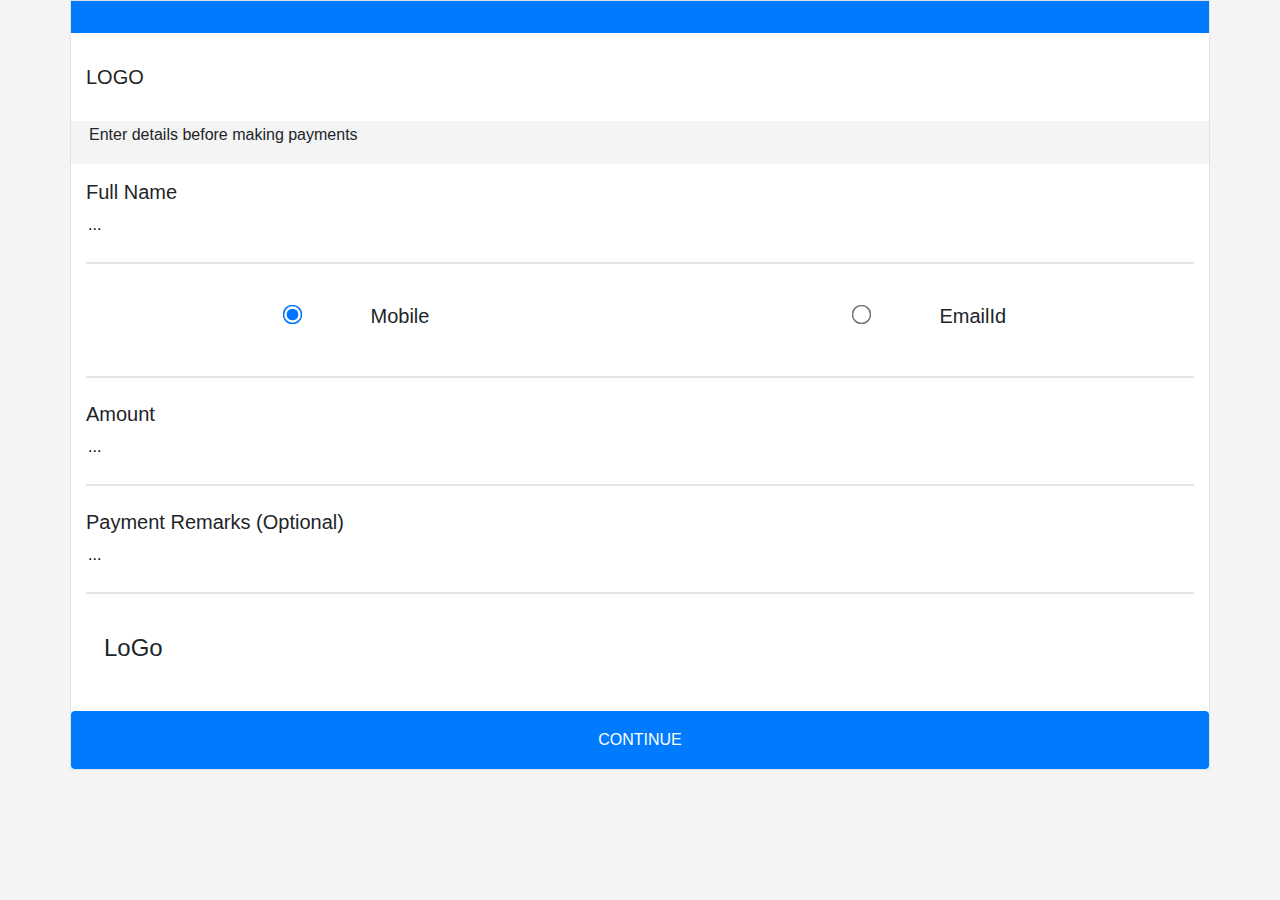
<file: index.html>
<!DOCTYPE html>
<html>
<head>
	<title></title>
      <meta name="viewport" content="width=device-width, initial-scale=1.0">
	  <link rel="stylesheet" href="https://stackpath.bootstrapcdn.com/bootstrap/4.3.1/css/bootstrap.min.css" integrity="sha384-ggOyR0iXCbMQv3Xipma34MD+dH/1fQ784/j6cY/iJTQUOhcWr7x9JvoRxT2MZw1T" crossorigin="anonymous">
	<link rel="stylesheet" type="text/css" href="./index.css">
</head>
<body>
<div class="container ">
  	<div class="row">
	  	<div class="col border" style="background-color: white">
	  	  	 <div class="row py-3  bg-primary"></div>
	  	  	 <div class="py-3"><p><h5>LOGO</h5></p></div>
	  	  	 <div class="py-1 pmt row h6"><p>Enter details before making payments</p></div>
             <div class="py-2">
             	<h5>Full Name</h5>
             	<input style="border:none" type="text" name="clock" size="24" value="...">
             </div><hr>
             <div class="row py-4 ">  
                <div class="col-md-3 col-sm-3">
                <label class="radio-inline rdo"><input type="radio" name="optradio" checked></label>
                </div>              
             	<div class="col-md-3 col-sm-3 h5">Mobile</div>
                <div class="col-md-3 col-sm-3">
                    <label class="radio-inline rdo"><input type="radio" name="optradio"></label>
                 </div>              
                <div class="col-md-3 col-sm-3 h5">EmailId</div>
             </div><hr>
             <div class="py-2 ">
             	<h5>Amount</h5>
             	<input style="border:none" type="text" name="clock" size="24" value="...">
             </div><hr>
             <div class="py-2">
             	<h5>Payment Remarks (Optional)</h5>
             	<input style="border:none" type="text" name="clock" size="24" value="...">
             </div><hr>
             <div class="py-4 h4"><p>LoGo</p></div>
             <div class="row">
             <a class="py-3 bg-primary btn justify-content-between" href="./htmlfile/android2.html" style="width: 100%;color: white"> CONTINUE</a> 
             </div>
	  	</div>  	 	 
    </div>
</div>
</body>
</html>
</file>
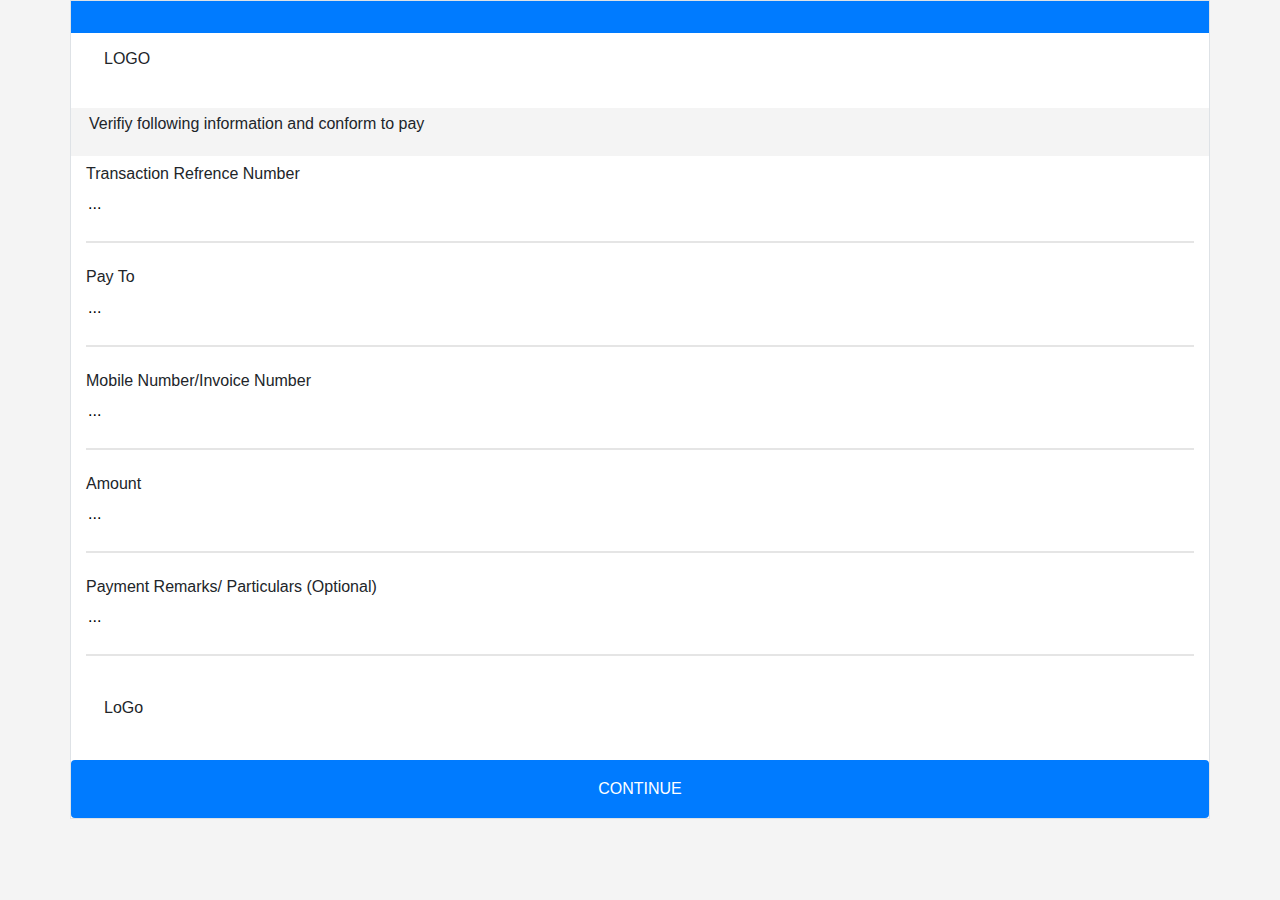
<file: htmlfile/android2.html>
<!DOCTYPE html>
<html>
<head>
  <title></title>
  <meta name="viewport" content="width=device-width, initial-scale=1.0">
  <link rel="stylesheet" href="https://stackpath.bootstrapcdn.com/bootstrap/4.3.1/css/bootstrap.min.css" integrity="sha384-ggOyR0iXCbMQv3Xipma34MD+dH/1fQ784/j6cY/iJTQUOhcWr7x9JvoRxT2MZw1T" crossorigin="anonymous">
  <link rel="stylesheet" type="text/css" href="./../index.css">
</head>
<body>
<div class="container ">
    <div class="row">
      <div class="col border" style="background-color: white">
           <div class="row py-3  bg-primary"></div>
           <div class="py-3 h6"><p>LOGO</p></div>
           <div class="py-1 pmt row"><p>Verifiy following information and conform to pay</p></div>
             <div class="py-2 ">
              <h6>Transaction Refrence Number</h6>
              <input style="border:none" type="text" name="clock" size="24" value="...">
             </div><hr>
             <div class="py-2 ">
              <h6>Pay To</h6>
              <input style="border:none" type="text" name="clock" size="24" value="...">
             </div><hr>
             <div class="py-2 ">
              <h6>Mobile Number/Invoice Number</h6>
              <input style="border:none" type="text" name="clock" size="24" value="...">
             </div><hr>
             <div class="py-2 ">
              <h6>Amount</h6>
              <input style="border:none" type="text" name="clock" size="24" value="...">
             </div><hr>
             <div class="py-2 ">
              <h6>Payment Remarks/ Particulars (Optional)</h6>
              <input style="border:none" type="text" name="clock" size="24" value="...">
             </div><hr>
             <div class="py-4 "><p>LoGo</p></div>
             <div class="row">
               <a href="./android3.html" class="btn py-3 bg-primary justify-content-between"  style="width: 100% ;color:white"> CONTINUE</a> 
             </div>
      </div>       
    </div>
</div>
</body>
</html>
</file>
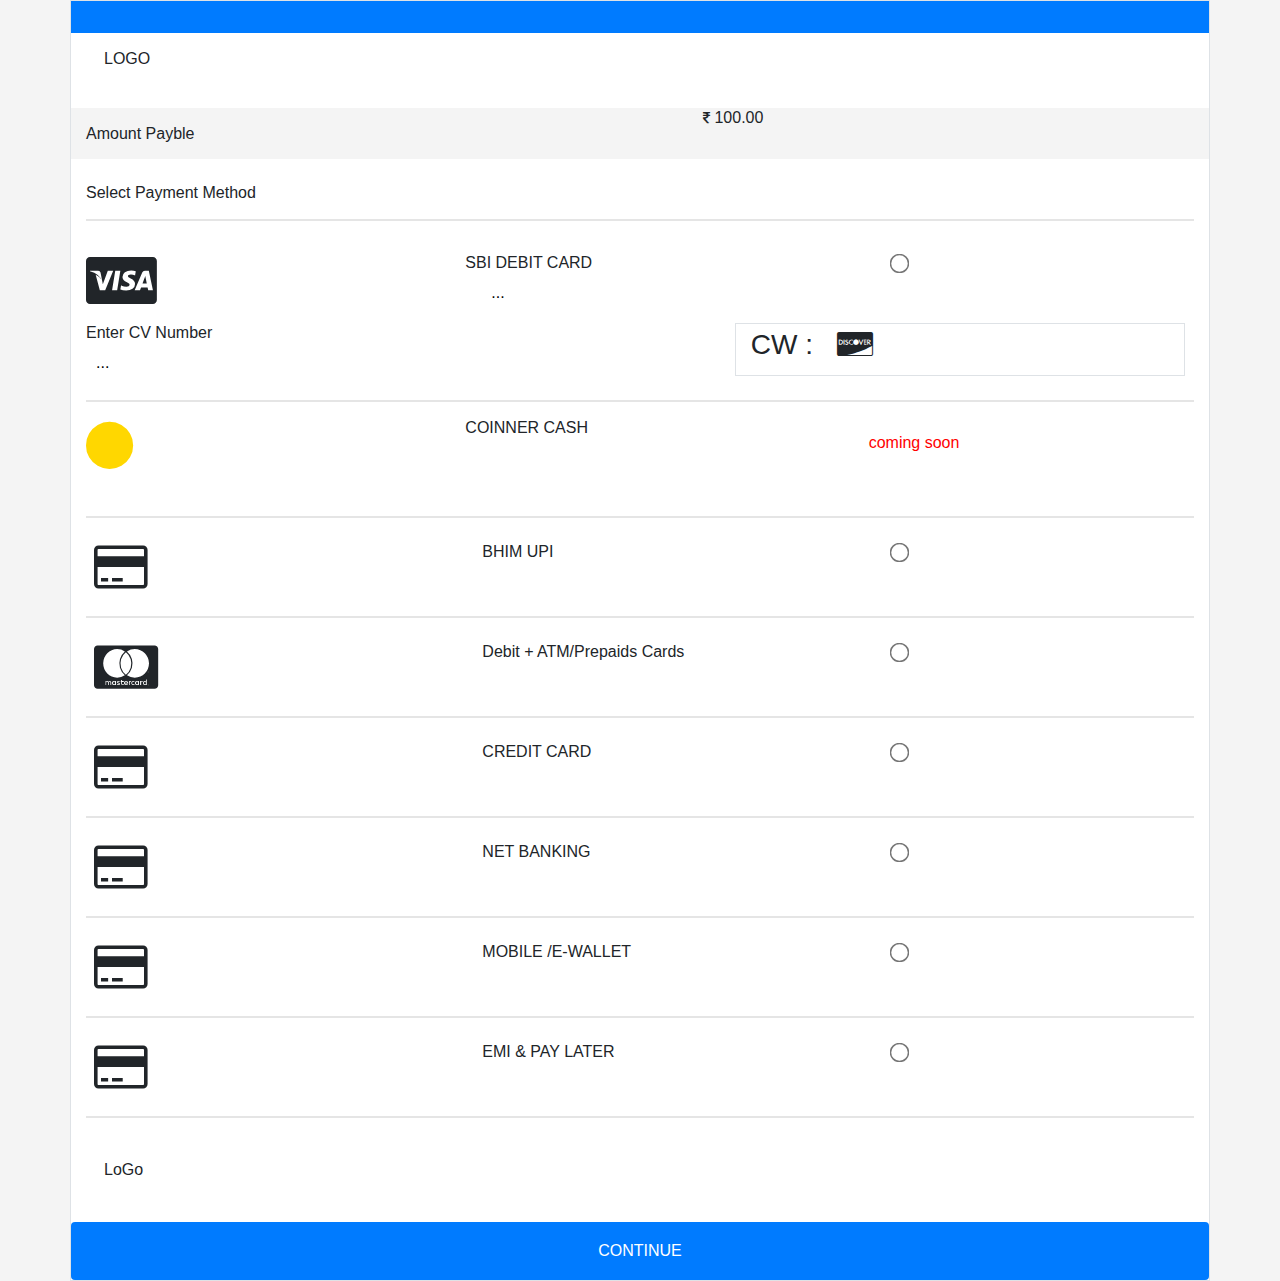
<file: htmlfile/android3.html>
<!DOCTYPE html>
<html>
<head>
  <title></title>
  <meta name="viewport" content="width=device-width, initial-scale=1.0">
  <link rel="stylesheet" href="https://cdnjs.cloudflare.com/ajax/libs/font-awesome/4.7.0/css/font-awesome.min.css">
  <link rel="stylesheet" href="https://stackpath.bootstrapcdn.com/bootstrap/4.3.1/css/bootstrap.min.css" integrity="sha384-ggOyR0iXCbMQv3Xipma34MD+dH/1fQ784/j6cY/iJTQUOhcWr7x9JvoRxT2MZw1T" crossorigin="anonymous">
  <link rel="stylesheet" type="text/css" href="./../index.css">
</head>
<body>
<div class="container ">
<div class="row ">
	<div class="col-12 border" style="background-color: white;">
		<div class="row py-3 bg-primary"></div>
		<div class="py-3 h6"><p>LOGO</p></div>
		 <div class="row pmt"> 
		  	<div class="col-sm-6 col-md-6">
		  		<p><h6>Amount Payble</h6></p>
		    </div>
		  	<div class="col-sm-6 col-md-6">
		  		<h6><i style="font-size:14px" class="fa ml-5">&#xf156;</i> 100.00</h6>
		  	</div>	  	 
		 </div>
		 <div class="py-2 "><p><h6>Select Payment Method</h6></p><hr></div>
		 <div class="row py-2">
		     <div class="col-md-4">
		     	<i class="fa fa-cc-visa" style="height: 40px; font-size:55px;"></i>  
		     </div>
		     <div class=" col-md-4">
		     	<h6>SBI DEBIT CARD</h6><input class="ml-4" style="border:none" type="text" name="clock" size="24" value="...">
		     </div>
		     <div class=" col-md-4">
		     	<label class="radio-inline pr-3 ml-4"><input class="ml-4" type="radio" name="optradio"></label>
		     </div>
		 </div>
		 <div class="row py-2">	             
		 <div class="col-sm-7 ">
		   <h6>Enter CV Number</h6>
		   <input class="ml-2" style="border:none" type="text" name="clock" size="24" value="...">
		 </div>
		 <div class="col mr-4 border">
		 	<a style="font-size:28px">CW :<i class="ml-4 fa fa-cc-discover"></i></a>
		 </div><hr>            
		 </div> <hr>
		 <div class="row">
		 <div class="col-sm-4 col-md-4">
		 	<i class="fa fa-circle" style="height: 40px; font-size:55px; color: gold"></i>  
		 </div>
		 <div class="col-sm-4 col-md-4 h6">
		 	COINNER CASH
		 </div>
		 <div class="col-sm-4 col-md-4 alert">
		 	<p style="color:red">coming soon</p>
		 </div>
		 </div><hr>
		 <div class="row py-2">
			 <div class="col-sm-4 ml-2">
			 	<i class="fa fa-credit-card" style="font-size:50px;"></i> 
			 </div>
			 <div class="col ml-4 pl-0 h6">BHIM UPI</div>
			 <div class="col-sm-4 col-md-4">
			 	<label class="radio-inline pr-3 ml-4"><input class="ml-4" type="radio" name="optradio"></label>
			 </div>
		 </div><hr>
		 <div class="py-2 row">
		 <div class="col-sm-4 ml-2">
		 	<i class="fa fa-cc-mastercard" style="font-size:50px"></i> 
		 </div>
		 <div class="col ml-4 pl-0 h6">Debit + ATM/Prepaids Cards</div>
		 <div class="col-sm-4 col-md-4">
		 	<label class="radio-inline pr-3 ml-4"><input class="ml-4" type="radio" name="optradio"></label>
		 </div>
		 </div><hr>
		 <div class="row py-2">
		 <div class="col-sm-4 ml-2">
		 	<i class="fa fa-credit-card" style="font-size:50px;"></i> 
		 </div>
		 <div class="col ml-4 pl-0 h6">CREDIT CARD</div>
		 <div class="col-sm-4 col-md-4">
		 	<label class="radio-inline pr-3 ml-4"><input class="ml-4" type="radio" name="optradio"></label>
		 </div>
		 </div><hr>
		 <div class="row py-2">
		     <div class="col-sm-4 ml-2">
		     	<i class="fa fa-credit-card" style="font-size:50px;"></i> 
		     </div>
		     <div class="col ml-4 pl-0 h6">NET BANKING</div>
		     <div class="col-sm-4 col-md-4">
		     	<label class="radio-inline pr-3 ml-4"><input class="ml-4" type="radio" name="optradio"></label>
		     </div>
		  </div><hr>
		  <div class="row py-2">
		     <div class="col-sm-4 ml-2">
		     	<i class="fa fa-credit-card" style="font-size:50px;"></i> 
		     </div>
		     <div class="col ml-4 pl-0 h6">MOBILE /E-WALLET</div>
		     <div class="col-sm-4 col-md-4">
		     	<label class="radio-inline pr-3 ml-4"><input class="ml-4" type="radio" name="optradio"></label>
		     </div>
		  </div><hr>
		  <div class="row py-2">
		     <div class="col-sm-4 ml-2">
		     	<i class="fa fa-credit-card" style="font-size:50px;"></i> 
		     </div>
		     <div class="col ml-4 pl-0 h6">EMI & PAY LATER</div>
		     <div class="col-sm-4 col-md-4">
		     	<label class="radio-inline pr-3 ml-4"><input class="ml-4" type="radio" name="optradio"></label>
		     </div>
		  </div><hr>
		  <div class="py-4 "><p>LoGo</p></div>
		  <div class="row">
		  <a class="py-3 bg-primary btn justify-content-between" href="./../index.html" style="width: 100%;color: white"> CONTINUE</a>
		  </div>
	</div>
</div>
</div>
</body>
</html>
</file>
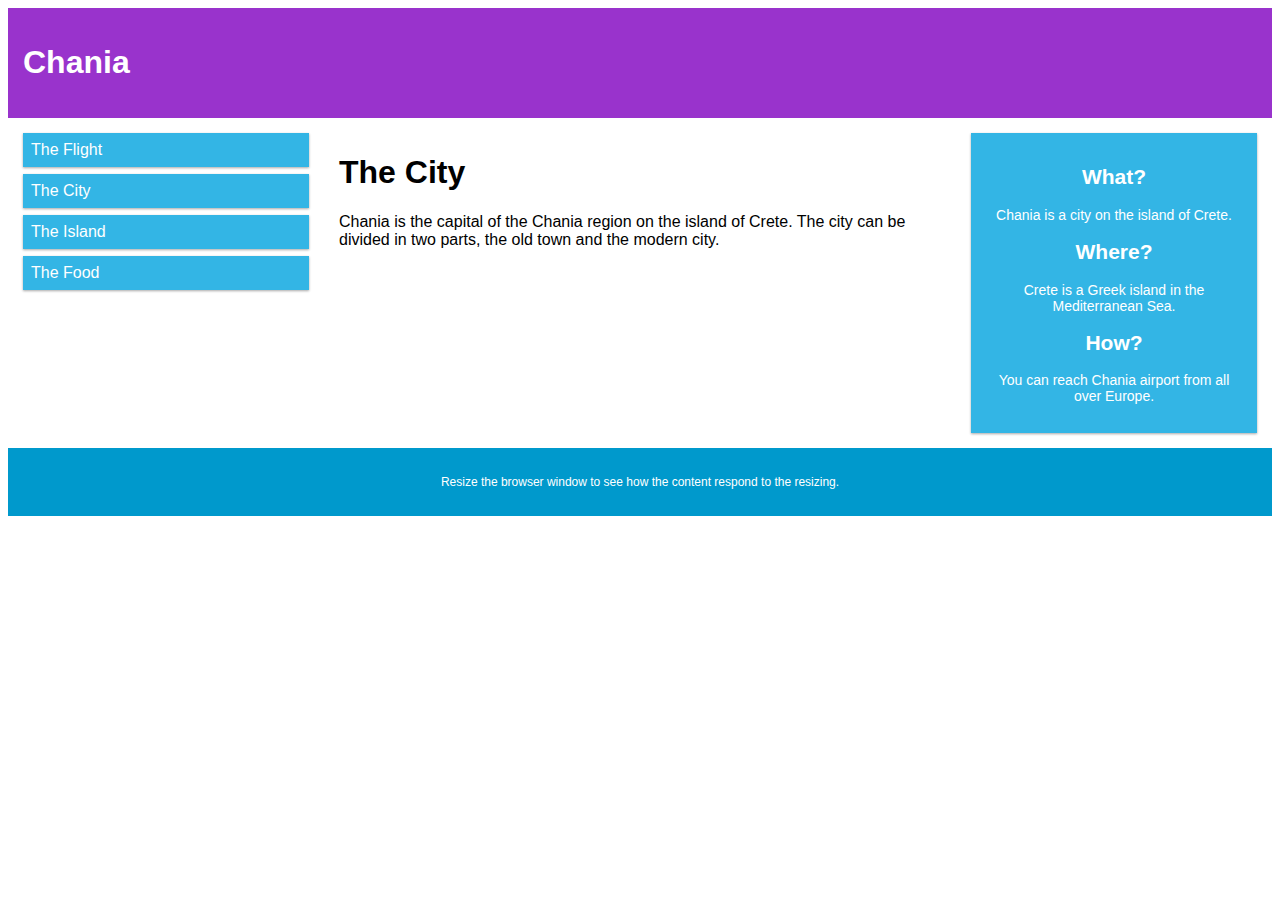
<file: htmlfile/testmobile.html>
<!DOCTYPE html>
<html>
<head>
<meta name="viewport" content="width=device-width, initial-scale=1.0">
<style>
* {
  box-sizing: border-box;
}

.row::after {
  content: "";
  clear: both;
  display: table;
}

[class*="col-"] {
  float: left;
  padding: 15px;
}

html {
  font-family: "Lucida Sans", sans-serif;
}

.header {
  background-color: #9933cc;
  color: #ffffff;
  padding: 15px;
}

.menu ul {
  list-style-type: none;
  margin: 0;
  padding: 0;
}

.menu li {
  padding: 8px;
  margin-bottom: 7px;
  background-color: #33b5e5;
  color: #ffffff;
  box-shadow: 0 1px 3px rgba(0,0,0,0.12), 0 1px 2px rgba(0,0,0,0.24);
}

.menu li:hover {
  background-color: #0099cc;
}

.aside {
  background-color: #33b5e5;
  padding: 15px;
  color: #ffffff;
  text-align: center;
  font-size: 14px;
  box-shadow: 0 1px 3px rgba(0,0,0,0.12), 0 1px 2px rgba(0,0,0,0.24);
}

.footer {
  background-color: #0099cc;
  color: #ffffff;
  text-align: center;
  font-size: 12px;
  padding: 15px;
}

/* For mobile phones: */
[class*="col-"] {
   width: 100%;
}

@media only screen and (min-width: 600px) {
  /* For tablets: */
  .col-s-1 {width: 8.33%;}
  .col-s-2 {width: 16.66%;}
  .col-s-3 {width: 25%;}
  .col-s-4 {width: 33.33%;}
  .col-s-5 {width: 41.66%;}
  .col-s-6 {width: 50%;}
  .col-s-7 {width: 58.33%;}
  .col-s-8 {width: 66.66%;}
  .col-s-9 {width: 75%;}
  .col-s-10 {width: 83.33%;}
  .col-s-11 {width: 91.66%;}
  .col-s-12 {width: 100%;}
}
@media only screen and (min-width: 768px) {
  /* For desktop: */
  .col-1 {width: 8.33%;}
  .col-2 {width: 16.66%;}
  .col-3 {width: 25%;}
  .col-4 {width: 33.33%;}
  .col-5 {width: 41.66%;}
  .col-6 {width: 50%;}
  .col-7 {width: 58.33%;}
  .col-8 {width: 66.66%;}
  .col-9 {width: 75%;}
  .col-10 {width: 83.33%;}
  .col-11 {width: 91.66%;}
  .col-12 {width: 100%;}
}
</style>
</head>
<body>

<div class="header">
  <h1>Chania</h1>
</div>

<div class="row">
  <div class="col-3 col-s-3 menu">
    <ul>
      <li>The Flight</li>
      <li>The City</li>
      <li>The Island</li>
      <li>The Food</li>
    </ul>
  </div>

  <div class="col-6 col-s-9">
    <h1>The City</h1>
    <p>Chania is the capital of the Chania region on the island of Crete. The city can be divided in two parts, the old town and the modern city.</p>
  </div>

  <div class="col-3 col-s-12">
    <div class="aside">
      <h2>What?</h2>
      <p>Chania is a city on the island of Crete.</p>
      <h2>Where?</h2>
      <p>Crete is a Greek island in the Mediterranean Sea.</p>
      <h2>How?</h2>
      <p>You can reach Chania airport from all over Europe.</p>
    </div>
  </div>
</div>

<div class="footer">
  <p>Resize the browser window to see how the content respond to the resizing.</p>
</div>

</body>
</html>
</file>
<file: index.css>
body{
	background-color: #f4f4f4;
}
.rdo{
        margin-left: 12.5rem
}
.container {
    width: 100%;
    /*padding-right: 0px;
    padding-left: 0px;*/

    /*background-color: red;*/
    margin-right: auto;
    margin-left: auto;
}
p{
  margin-left: 18px;
}
.pmt{
	background-color: #f4f4f4;
	
}
hr {
    border-top: 2px solid rgba(0,0,0,.1);
}
.row {
    display: -ms-flexbox;
    display: flex;
    -ms-flex-wrap: wrap;
    margin-right: -15px;
    margin-left: -15px;
}
input[type="radio"] {
    -ms-transform: scale(1.5); /* IE 9 */
    -webkit-transform: scale(1.5); /* Chrome, Safari, Opera */
    transform: scale(1.5);
}
</file>
